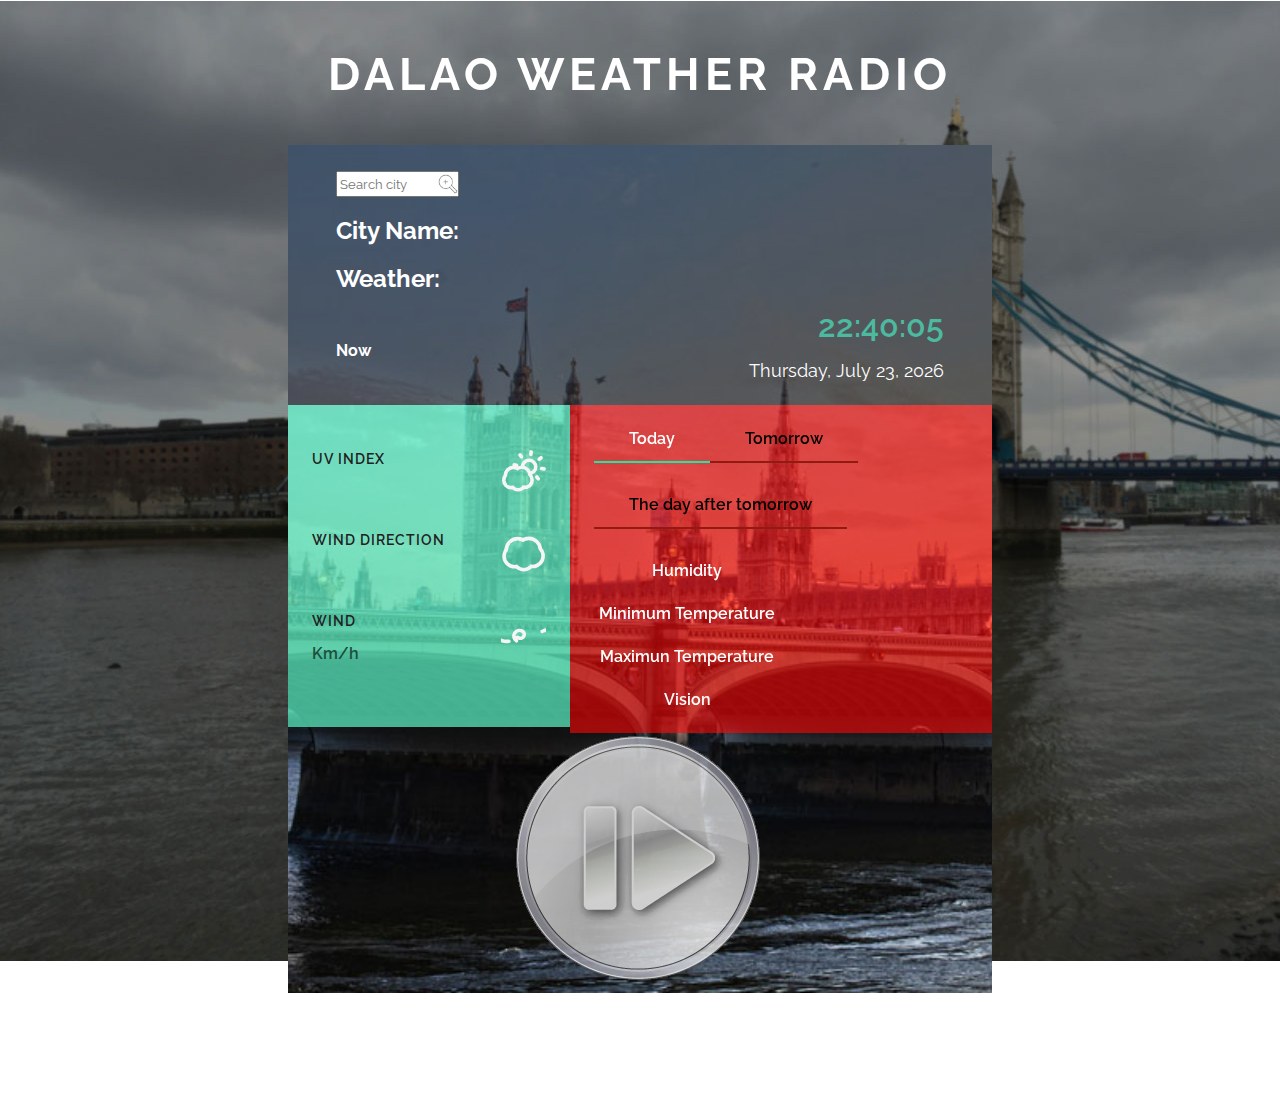
<file: 0606-Weather and Radio HTML5/index.html>
<!DOCTYPE html>
<html>
<head>
<title></title>
<!-- custom-theme -->
<meta name="viewport" content="width=device-width, initial-scale=1">
<meta http-equiv="Content-Type" content="text/html; charset=utf-8" />
<script type="application/x-javascript"> addEventListener("load", function() { setTimeout(hideURLbar, 0); }, false);
		function hideURLbar(){ window.scrollTo(0,1); } </script>
<!-- //custom-theme -->
<link href="css/style.css" rel="stylesheet" type="text/css" media="all" />
<!-- js -->
<script type="text/javascript" src="js/jquery.min.js"></script>
<script src="https://code.jquery.com/jquery-3.3.1.min.js"></script>
		<script src="js/Weather.js"></script>

<!-- //js --> 
<link rel="stylesheet" type="text/css" href="css/easy-responsive-tabs.css " />
<link href="//fonts.googleapis.com/css?family=Raleway:100,100i,200,200i,300,300i,400,400i,500,500i,600,600i,700,700i,800,800i,900,900i&amp;subset=latin-ext" rel="stylesheet">
</head>
<body onload="startTime()">
	<div class="main">	
		<h1>DALAO Weather Radio</h1>
		<div class="w3_agile_main_grids">
			<div class="w3layouts_main_grid">
				<div class="w3layouts_main_grid_left">
					<div style="text-align: left;">
						<input type="text"  id="input-city" placeholder="Search city" style="height: 20px; width: 115px;"/>
						<!--<button id="b01" type="button">Search</button>-->
						<img id="b01" src="images/fdj.png" style="height: 20px; width: 20px; opacity: 0.9; left: -25px; top: 5px; position: relative;"/>
					</div>
					<br />
					<h2>City Name:</h2><h2 id="p1"></h2>
					<br />
					<h2>Weather:</h2><h2 id="p3"></h2>
					<h3>Now</h3>
					<h4 id="s1"></h4>
				</div>
				<div class="w3layouts_main_grid_right">
					<canvas id="sleet1" width="70" height="70"> </canvas>
					<div id="w3time"></div>
					<div class="w3layouts_date_year">
						<!-- date -->
							<script type="text/javascript">
							   var mydate=new Date()
							   var year=mydate.getYear()
							   if(year<1000)
								 year+=1900
								 var day=mydate.getDay()
								 var month=mydate.getMonth()
								 var daym=mydate.getDate()
							   if(daym<10)
								 daym="0"+daym
								 var dayarray=new Array("Sunday","Monday","Tuesday","Wednesday","Thursday","Friday","Saturday")
								 var montharray=new Array("January","February","March","April","May","June","July","August","September","October","November","December")
								 document.write(""+dayarray[day]+", "+montharray[month]+" "+daym+", "+year+"")
							</script>
						<!-- //date -->
					</div>
				</div>
				<div class="clear"> </div>
			</div>
			
			<div class="agileits_w3layouts_main_grid">
				<div class="agile_main_grid_left">
					<div class="wthree_main_grid_left_grid">
						<div class="w3ls_main_grid_left_grid1">
							<div class="w3l_main_grid_left_grid1_left">
								<h3>UV Index</h3>
								<p id="p4"> </p>
							</div>
							<div class="w3l_main_grid_left_grid1_right">
								<canvas id="partly-cloudy-day" width="45" height="45"></canvas>
							</div>
							<div class="clear"> </div>
						</div>
						<div class="w3ls_main_grid_left_grid1">
							<div class="w3l_main_grid_left_grid1_left">
								<h3>Wind Direction</h3>
								<p id="p5"><span></span></p>
							</div>
							<div class="w3l_main_grid_left_grid1_right">
								<canvas id="cloudy" width="45" height="45"></canvas>
							</div>
							<div class="clear"> </div>
						</div>
						<div class="w3ls_main_grid_left_grid1">
							<div class="w3l_main_grid_left_grid1_left">
								<h3>Wind</h3>
								<p id="p6"> <span>Km/h</span></p>
							</div>
							<div class="w3l_main_grid_left_grid1_right">
								<canvas id="wind" width="45" height="45"></canvas>
							</div>
							<div class="clear"> </div>
						</div>
					</div>
				</div>
				<div class="w3_agileits_main_grid_right">
					<div class="agileinfo_main_grid_right_grid">
						<div id="parentHorizontalTab">
							<ul class="resp-tabs-list hor_1">
								<li>Today</li>
								<li>Tomorrow</li>
								<li>The day after tomorrow</li>
							</ul>
							<div class="resp-tabs-container hor_1">
								<div class="w3_agileits_tabs">
									<div class="w3_main_grid_right_grid1">
										<div class="w3_main_grid_right_grid1_left">
											<p>Humidity</p>
										</div>
										<div class="w3_main_grid_right_grid1_right">
											<p id="p7"></p>
										</div>
										<div class="clear"> </div>
									</div>
									<div class="w3_main_grid_right_grid1">
										<div class="w3_main_grid_right_grid1_left">
											<p>Minimum Temperature</p>
										</div>
										<div class="w3_main_grid_right_grid1_right">
											<p id="p8"></p>
										</div>
										<div class="clear"> </div>
									</div>
									<div class="w3_main_grid_right_grid1">
										<div class="w3_main_grid_right_grid1_left">
											<p>Maximun Temperature</p>
										</div>
										<div class="w3_main_grid_right_grid1_right">
											<p id="p9"></p>
										</div>
										<div class="clear"> </div>
									</div>
									<div class="w3_main_grid_right_grid1">
										<div class="w3_main_grid_right_grid1_left">
											<p>Vision</p>
										</div>
										<div class="w3_main_grid_right_grid1_right">
											<p id="p10"></p>
										</div>
										<div class="clear"> </div>
									</div>
								</div>
								<div class="w3_agileits_tabs">
									<div class="w3_main_grid_right_grid1">
										<div class="w3_main_grid_right_grid1_left">
											<p>Weather</p>
										</div>
										<div class="w3_main_grid_right_grid1_right">
											<p id="p11"></p>
										</div>
										<div class="clear"> </div>
									</div>
									<div class="w3_main_grid_right_grid1">
										<div class="w3_main_grid_right_grid1_left">
											<p>Maximun Temperature</p>
										</div>
										<div class="w3_main_grid_right_grid1_right">
											<p id="p12"></p>
										</div>
										<div class="clear"> </div>
									</div>
									<div class="w3_main_grid_right_grid1">
										<div class="w3_main_grid_right_grid1_left">
											<p>Minimum Temperature</p>
										</div>
										<div class="w3_main_grid_right_grid1_right">
											<p id="p13"></p>
										</div>
										<div class="clear"> </div>
									</div>
									<div class="w3_main_grid_right_grid1">
										<div class="w3_main_grid_right_grid1_left">
											<p>Vision</p>
										</div>
										<div class="w3_main_grid_right_grid1_right">
											<p id="p14"></p>
										</div>
										<div class="clear"> </div>
									</div>
								</div>
								<div class="w3_agileits_tabs">
									<div class="w3_main_grid_right_grid1">
										<div class="w3_main_grid_right_grid1_left">
											<p>Weather</p>
										</div>
										<div class="w3_main_grid_right_grid1_right">
											<p id="p15"></p>
										</div>
										<div class="clear"> </div>
									</div>
									<div class="w3_main_grid_right_grid1">
										<div class="w3_main_grid_right_grid1_left">
											<p>Maximun Temperature</p>
										</div>
										<div class="w3_main_grid_right_grid1_right">
											<p id="p16"></p>
										</div>
										<div class="clear"> </div>
									</div>
									<div class="w3_main_grid_right_grid1">
										<div class="w3_main_grid_right_grid1_left">
											<p>Minimum Temperature</p>
										</div>
										<div class="w3_main_grid_right_grid1_right">
											<p id="p17"></p>
										</div>
										<div class="clear"> </div>
									</div>
									<div class="w3_main_grid_right_grid1">
										<div class="w3_main_grid_right_grid1_left">
											<p>Vision</p>
										</div>
										<div class="w3_main_grid_right_grid1_right">
											<p id="p18"></p>
										</div>
										<div class="clear"> </div>
									</div>
								</div>
							</div>
						</div>
					</div>
				</div>
				<div class="clear"> </div>
			</div>
		<!--<button id="radio" type="button">Play Radio</button>-->
		
		<div style="text-align: center;">
			<img id="radio" src="images/step.gif" style="opacity: 0.8; margin: 0 auto;"/>
		</div>
		</div>
		
		<div class="agileits_copyright">
			<p>© NIIT Project</p>
		</div>
	</div>
	<!-- sky-icons -->
		<script src="js/skycons.js"></script>
		<script>
		 var icons = new Skycons({"color": "#999999"}),
			  list  = [
				"sleet"
			  ],
			  i;

		  for(i = list.length; i--; )
			icons.set(list[i], list[i]);

		  icons.play();
		</script>
		<script>
			 var icons = new Skycons({"color": "#f5f5f5"}),
				  list  = [
					"clear-night", "partly-cloudy-day",
					"partly-cloudy-night", "cloudy", "rain", "clear-day", "snow", "wind",
					"fog"
				  ],
				  i;

			  for(i = list.length; i--; )
				icons.set(list[i], list[i]);

			  icons.play();
		</script>
	<!-- //sky-icons -->
	<!-- tabs -->
		<script src="js/easyResponsiveTabs.js"></script>
		<script type="text/javascript">
			$(document).ready(function() {
				//Horizontal Tab
				$('#parentHorizontalTab').easyResponsiveTabs({
					type: 'default', //Types: default, vertical, accordion
					width: 'auto', //auto or any width like 600px
					fit: true, // 100% fit in a container
					tabidentify: 'hor_1', // The tab groups identifier
					activate: function(event) { // Callback function if tab is switched
						var $tab = $(this);
						var $info = $('#nested-tabInfo');
						var $name = $('span', $info);
						$name.text($tab.text());
						$info.show();
					}
				});
			});
		</script>
	<!-- //tabs -->
	<!-- time -->
		<script>
			function startTime() {
				var today = new Date();
				var h = today.getHours();
				var m = today.getMinutes();
				var s = today.getSeconds();
				m = checkTime(m);
				s = checkTime(s);
				document.getElementById('w3time').innerHTML =
				h + ":" + m + ":" + s;
				var t = setTimeout(startTime, 500);
			}
			function checkTime(i) {
				if (i < 10) {i = "0" + i};  // add zero in front of numbers < 10
				return i;
			}
		</script>
	<!-- //time -->
</body>
</html>
</file>
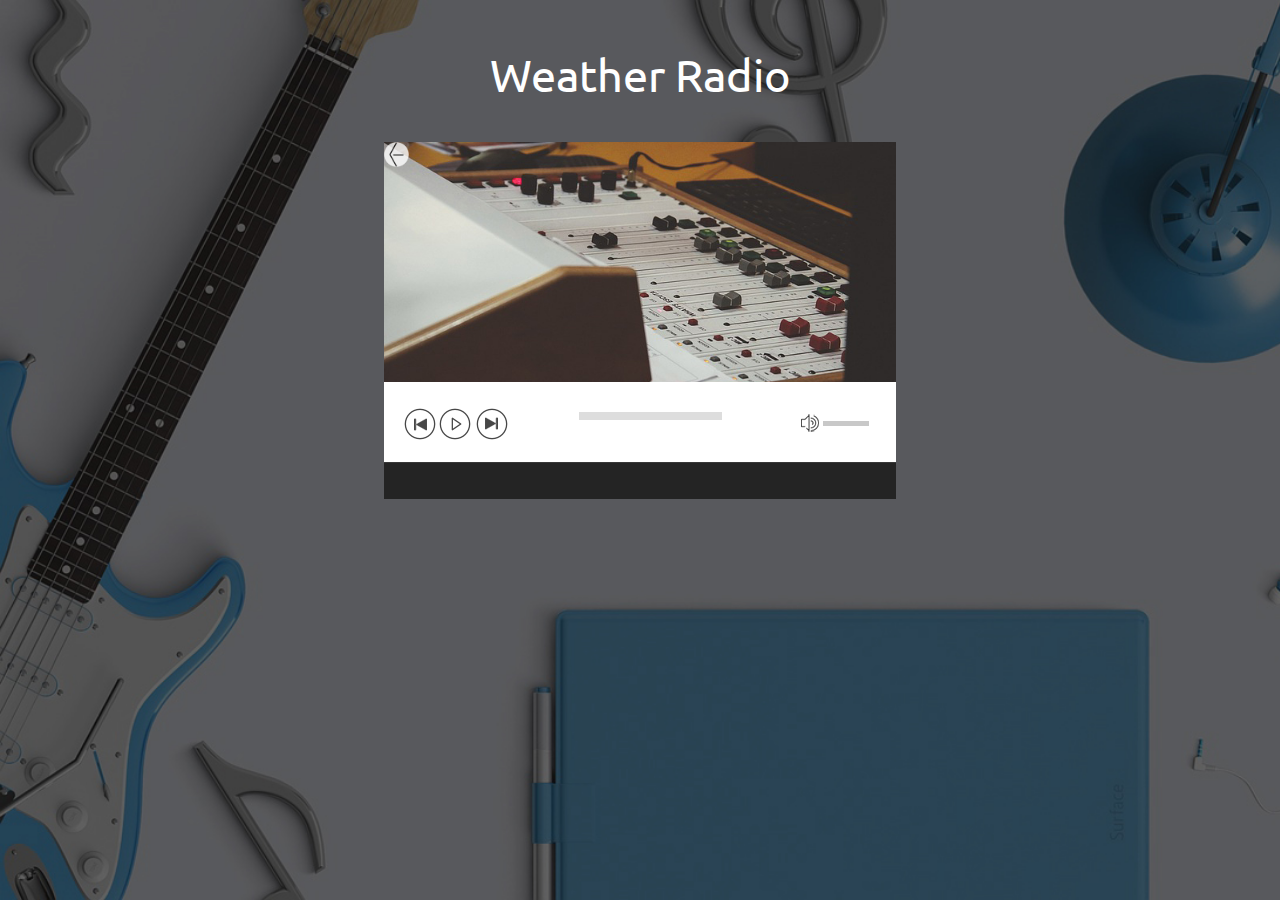
<file: 0606-Weather and Radio HTML5/radio.html>
<!DOCTYPE html>
<html>
<head>
<title>Custom Audio Player Widget Responsive Website Template | Home :: w3layouts</title>
<!-- for-mobile-apps -->
<meta name="viewport" content="width=device-width, initial-scale=1">
<meta http-equiv="Content-Type" content="text/html; charset=utf-8" />
<meta name="keywords" content="Custom Audio Player Widget Responsive web template, Bootstrap Web Templates, Flat Web Templates, Android Compatible web template, 
Smartphone Compatible web template, free webdesigns for Nokia, Samsung, LG, SonyEricsson, Motorola web design" />
<script type="application/x-javascript"> addEventListener("load", function() { setTimeout(hideURLbar, 0); }, false);
		function hideURLbar(){ window.scrollTo(0,1); } </script>
<!-- //for-mobile-apps -->
<link href="css/style_radio.css" rel="stylesheet" type="text/css" media="all" />
<!-- js -->
<script src="js/jquery-1.11.1.min.js"></script>
<!-- //js -->
<link href="//fonts.googleapis.com/css?family=Ubuntu" rel="stylesheet">
<script type="text/javascript">
//<![CDATA[
$(document).ready(function(){
    var weather;
    function getQueryStr(){   
        var url = location.href;  
        var tmp1 = url.split("?")[1];  
        var tmp2 = tmp1.split("&")[0];  
        var tmp3 = tmp2.split("=")[1];  
        var parm = tmp3;
        return parm;
    } 
    weather = getQueryStr();

	
	switch(weather)
	{
		case "Cloudy":
			new jPlayerPlaylist({
			jPlayer: "#jquery_jplayer_2",
			cssSelectorAncestor: "#jp_container_2"
			}, [
			{
				title:"Dreamtale",
				mp3:"./audio/CloudMusic/云/Dreamtale - Intro： The Dawn.mp3"
			},
			{
				title:"Joel Adams",
				mp3:"./audio/CloudMusic/云/Joel Adams - Please Don't Go.mp3"
			},
			{
				title:"MANYO",
				mp3:"./audio/CloudMusic/云/MANYO - 殻ノ少女.mp3"
			},
			{
				title:"SIGMA,Paloma Faith",
				mp3:"./audio/CloudMusic/云/SIGMA,Paloma Faith - Changing [Goldsmyth Edition].mp3"
			},
			{
				title:"Yiruma",
				mp3:"./audio/CloudMusic/云/Yiruma - River Flows in You.mp3"
			},
			], {
				swfPath: "../../dist/jplayer",
				supplied: "oga, mp3",
				wmode: "window",
				useStateClassSkin: true,
				autoBlur: false,
				smoothPlayBar: true,
				keyEnabled: true
			});
		break;
		case "Sunny/Clear":
			new jPlayerPlaylist({
			jPlayer: "#jquery_jplayer_2",
			cssSelectorAncestor: "#jp_container_2"
			}, [
			{
				title:"DJ Snake",
				mp3:"./audio/CloudMusic/晴/DJ Snake,Justin Bieber - Let Me Love You.mp3"
			},
			{
				title:"Lindequist",
				mp3:"./audio/CloudMusic/晴/Lindequist,Exlau - Phrases.mp3"
			},
			{
				title:"TheFatRat",
				mp3:"./audio/CloudMusic/晴/TheFatRat - Unity.mp3"
			},
			{
				title:"Vicetone",
				mp3:"./audio/CloudMusic/晴/Vicetone,Cozi Zuehlsdorff - Nevada.mp3"
			},
			{
				title:"極楽浄土",
				mp3:"./audio/CloudMusic/晴/極楽浄土.mp3"
			},
			], {
				swfPath: "../../dist/jplayer",
				supplied: "oga, mp3",
				wmode: "window",
				useStateClassSkin: true,
				autoBlur: false,
				smoothPlayBar: true,
				keyEnabled: true
			});
		break;
		case "shower rain":
			new jPlayerPlaylist({
			jPlayer: "#jquery_jplayer_2",
			cssSelectorAncestor: "#jp_container_2"
			}, [
			{
				title:"Alan Walker",
				mp3:"./audio/CloudMusic/小雨/Alan Walker - Fade.mp3"
			},
			{
				title:"Janji",
				mp3:"./audio/CloudMusic/小雨/Janji - Shadows.mp3"
			},
			{
				title:"Xeuphoria",
				mp3:"./audio/CloudMusic/小雨/Xeuphoria - Blue.mp3"
			},
			{
				title:"まらしぃ - 緑眠のジェラシー",
				mp3:"./audio/CloudMusic/小雨/まらしぃ - 緑眠のジェラシー.mp3"
			},
			{
				title:"Lemon",
				mp3:"./audio/CloudMusic/小雨/米津玄師 - Lemon.mp3"
			},
			], {
				swfPath: "../../dist/jplayer",
				supplied: "oga, mp3",
				wmode: "window",
				useStateClassSkin: true,
				autoBlur: false,
				smoothPlayBar: true,
				keyEnabled: true
			});
		break;
		case "Foggy":
			new jPlayerPlaylist({
			jPlayer: "#jquery_jplayer_2",
			cssSelectorAncestor: "#jp_container_2"
			}, [
			{
				title:"DJ Vital Force",
				mp3:"./audio/CloudMusic/雾/DJ Vital Force - I miss you.mp3"
			},
			{
				title:"JIDA,Rachel Lim",
				mp3:"./audio/CloudMusic/雾/JIDA,Rachel Lim - Autumn Breeze (Feat. Rachel Lim).mp3"
			},
			{
				title:"Tobu,Itro",
				mp3:"./audio/CloudMusic/雾/Tobu,Itro - Sunburst.mp3"
			},
			{
				title:"Various Artists",
				mp3:"./audio/CloudMusic/雾/Various Artists - Playerunknowns Battlegrounds Main Menu Theme.mp3"
			},
			{
				title:"接个吻，开一枪",
				mp3:"./audio/CloudMusic/雾/接个吻，开一枪 - YOUTH(Kissgun Remix).mp3"
			},
			], {
				swfPath: "../../dist/jplayer",
				supplied: "oga, mp3",
				wmode: "window",
				useStateClassSkin: true,
				autoBlur: false,
				smoothPlayBar: true,
				keyEnabled: true
			});
		break;
		case "Overcast":
			new jPlayerPlaylist({
			jPlayer: "#jquery_jplayer_2",
			cssSelectorAncestor: "#jp_container_2"
			}, [
			{
				title:"Gregg Lehrman",
				mp3:"./audio/CloudMusic/阴/Gregg Lehrman - The Throw Down.mp3"
			},
			{
				title:"HARDCORE TANO＊C",
				mp3:"./audio/CloudMusic/阴/HARDCORE TANO＊C - All Is Fair In Law.mp3"
			},
			{
				title:"Icon For Hire",
				mp3:"./audio/CloudMusic/阴/Icon For Hire - Hope of Morning.mp3"
			},
			{
				title:"Two Steps From Hell",
				mp3:"./audio/CloudMusic/阴/Two Steps From Hell - Star Sky.mp3"
			},
			{
				title:"Two Steps From Hell - Strength of a Thousand Men",
				mp3:"./audio/CloudMusic/阴/Two Steps From Hell - Strength of a Thousand Men - Original.mp3"
			},
			], {
				swfPath: "../../dist/jplayer",
				supplied: "oga, mp3",
				wmode: "window",
				useStateClassSkin: true,
				autoBlur: false,
				smoothPlayBar: true,
				keyEnabled: true
			});
		break;
		default:
			new jPlayerPlaylist({
			jPlayer: "#jquery_jplayer_2",
			cssSelectorAncestor: "#jp_container_2"
			}, [
			{
				title:"Gregg Lehrman",
				mp3:"./audio/CloudMusic/阴/Gregg Lehrman - The Throw Down.mp3"
			},
			{
				title:"HARDCORE TANO＊C",
				mp3:"./audio/CloudMusic/阴/HARDCORE TANO＊C - All Is Fair In Law.mp3"
			},
			{
				title:"Icon For Hire",
				mp3:"./audio/CloudMusic/阴/Icon For Hire - Hope of Morning.mp3"
			},
			{
				title:"Two Steps From Hell",
				mp3:"./audio/CloudMusic/阴/Two Steps From Hell - Star Sky.mp3"
			},
			{
				title:"Two Steps From Hell - Strength of a Thousand Men",
				mp3:"./audio/CloudMusic/阴/Two Steps From Hell - Strength of a Thousand Men - Original.mp3"
			},
			], {
				swfPath: "../../dist/jplayer",
				supplied: "oga, mp3",
				wmode: "window",
				useStateClassSkin: true,
				autoBlur: false,
				smoothPlayBar: true,
				keyEnabled: true
			});
		break;
	}
});
//]]>
</script>
</head>
<body>
<!-- main -->
<div class="audio-main">
	<h1>Weather Radio</h1>
	<div class="audio-record-list w3layouts_audio">
		<div class="w3_figure w3ls_fig">
			<!--<button >Back</button>-->
			<img src="images/back.gif" onclick="window.history.go(-1)" style="position: absolute; z-index: 99; opacity: 0.8; height: 25px; width: 25px;"/>
			<img src="images/radio1.jpg" alt=" " class="img-responsive" />
		</div>
		<div id="jquery_jplayer_2" class="jp-jplayer w3l_play"></div>
		<div id="jp_container_2" class="jp-audio agileits_audio" role="application" aria-label="media player">
			<div class="jp-type-playlist agileinfo_playlist">
				<div class="jp-gui jp-interface wthree_jp">
					<div class="jp-controls w3_agileits_controls">
						<button class="jp-previous" role="button" tabindex="0">previous</button>
						<button class="jp-play" role="button" tabindex="0">play</button>
						<button class="jp-next" role="button" tabindex="0">next</button>
						<button class="jp-stop" role="button" tabindex="0">stop</button>
					</div>
					<div class="jp-progress agileits_w3layouts_progress">
						<div class="jp-seek-bar">
							<div class="jp-play-bar"></div>
						</div>
					</div>
					<div class="jp-volume-controls agile_volume">
						<button class="jp-mute" role="button" tabindex="0">mute</button>
						<button class="jp-volume-max" role="button" tabindex="0">max volume</button>
						<div class="jp-volume-bar">
							<div class="jp-volume-bar-value"></div>
						</div>
					</div>
					<div class="jp-time-holder w3_agile_holder">
						<div class="jp-current-time" role="timer" aria-label="time">&nbsp;</div>
						<div class="jp-duration" role="timer" aria-label="duration">&nbsp;</div>
					</div>
				</div>
				<div class="jp-playlist w3layouts_either">
					<ul>
						<li>&nbsp;</li>
					</ul>
				</div>
				<div class="jp-no-solution w3_no">
					<span>Update Required</span>
					To play the media you will need to either update your browser to a recent version or update your <a href="http://get.adobe.com/flashplayer/" target="_blank">Flash plugin</a>.
				</div>
			</div>
		</div>			
	</div>
	<div class="footer">
	</div>
</div>


<!-- //main -->
<!-- script for play-list -->
<link href="css/jplayer.blue.monday.min.css" rel="stylesheet" type="text/css" />
<script type="text/javascript" src="js/jquery.jplayer.min.js"></script>
<script type="text/javascript" src="js/jplayer.playlist.min.js"></script>
<!-- //script for play-list -->
</body>
</html>
</file>
<file: 0606-Weather and Radio HTML5/css/easy-responsive-tabs.css>
ul.resp-tabs-list, p {
    margin: 0px;
    padding: 0px;
}

.resp-tabs-list li {
	color:#000000;
    font-size: 1em;
    display: inline-block;
    padding: 0 35px 13px;
    margin: 0 0 2em;
    list-style: none;
    cursor: pointer;
    float: left;
    border-bottom: 2px solid;
    border-color: #911b11;
    background: none !important;
    font-weight: 600;
}

.resp-tabs-container {
    padding: 0px;
    background-color:transparent;
    clear: left;
}

h2.resp-accordion {
    cursor: pointer;
    padding: 5px;
    display: none;
}

.resp-tab-content {
    display: none;
    padding: 0;
}

.resp-tab-active {
    color:#fff !important;
	border-color: #18e9a7 !important;
	border:none;
}

.resp-content-active, .resp-accordion-active {
    display: block;
}

.resp-tab-content {
    border:none;
}

h2.resp-accordion {
    font-size: 1em;
    font-weight: 600;
    color: #212121;
    border: 1px solid #c1c1c1;
    margin: 1em 0 0;
    padding: 10px 15px;
}

h2.resp-tab-active {
    margin-bottom: 1em !important;
}

h2.resp-tab-title:last-child {
    border-bottom: 12px solid #c1c1c1 !important;
    background: blue;
}

/*-----------Vertical tabs-----------*/
.resp-vtabs ul.resp-tabs-list {
    float: left;
    width: 30%;
}

.resp-vtabs .resp-tabs-list li {
    display: block;
    padding: 15px 15px !important;
    margin: 0 0 4px;
    cursor: pointer;
    float: none;
}

.resp-vtabs .resp-tabs-container {
    padding: 0px;
    background-color: #fff;
    border: 1px solid #c1c1c1;
    float: left;
    width: 68%;
    min-height: 250px;
    border-radius: 4px;
    clear: none;
}

.resp-vtabs .resp-tab-content {
    border: none;
    word-wrap: break-word;
}

.resp-vtabs li.resp-tab-active { 
position: relative;
z-index: 1;
margin-right: -1px !important;
padding: 14px 15px 15px 14px !important;
border-top: 1px solid;
border: 1px solid #5AB1D0 !important;
border-left: 4px solid #5AB1D0 !important;
margin-bottom: 4px !important;
border-right: 1px #FFF solid !important;
}

.resp-arrow {
    width: 0;
    height: 0;
    float: right;
    margin-top: 3px;
    border-left: 6px solid transparent;
    border-right: 6px solid transparent;
    border-top: 12px solid #c1c1c1;
}

h2.resp-tab-active span.resp-arrow {
    border: none;
    border-left: 6px solid transparent;
    border-right: 6px solid transparent;
    border-bottom:12px solid #ffffff;
}

/*-----------Accordion styles-----------*/
h2.resp-tab-active {
    background:none !important;
}

.resp-easy-accordion h2.resp-accordion {
    display: block;
}

.resp-easy-accordion .resp-tab-content {
    border: 1px solid #c1c1c1;
}

.resp-easy-accordion .resp-tab-content:last-child {
    border-bottom: 1px solid #c1c1c1;/* !important;*/
}

.resp-jfit {
    width: 100%;
    margin: 0px;
}

.resp-tab-content-active {
    display: block;
}

h2.resp-accordion:first-child {
    border-top: 1px solid #c1c1c1;/* !important;*/
	margin-top: 0 !important;
}

/*Here your can change the breakpoint to set the accordion, when screen resolution changed*/
@media only screen and (max-width: 900px) {
	.resp-tabs-list li {
		padding: 0 30px 13px;
	}
}
@media only screen and (max-width: 768px) {
    ul.resp-tabs-list {
        display: none;
    }

    h2.resp-accordion {
        display: block;
    }

    .resp-vtabs .resp-tab-content {
        border: 1px solid #C1C1C1;
    }

    .resp-vtabs .resp-tabs-container {
        border: none;
        float: none;
        width: 100%;
        min-height: 100px;
        clear: none;
    }

    .resp-accordion-closed {
        display: none !important;
    }

    .resp-vtabs .resp-tab-content:last-child {
        border-bottom: 1px solid #c1c1c1 !important;
    }
}
@media only screen and (max-width: 320px) {
	h2.resp-accordion {
		font-size: .9em;
	}
}
</file>
<file: 0606-Weather and Radio HTML5/css/style.css>
/*--
Author: W3layouts
Author URL: http://w3layouts.com
License: Creative Commons Attribution 3.0 Unported
License URL: http://creativecommons.org/licenses/by/3.0/
--*/
/* reset */
html,body,div,span,applet,object,iframe,h1,h2,h3,h4,h5,h6,p,blockquote,pre,a,abbr,acronym,address,big,cite,code,del,dfn,em,img,ins,kbd,q,s,samp,small,strike,strong,sub,sup,tt,var,b,u,i,dl,dt,dd,ol,nav ul,nav li,fieldset,form,label,legend,table,caption,tbody,tfoot,thead,tr,th,td,article,aside,canvas,details,embed,figure,figcaption,footer,header,hgroup,menu,nav,output,ruby,section,summary,time,mark,audio,video{margin:0;padding:0;border:0;font-size:100%;font:inherit;vertical-align:baseline;}
article, aside, details, figcaption, figure,footer, header, hgroup, menu, nav, section {display: block;}
ol,ul{list-style:none;margin:0px;padding:0px;}
blockquote,q{quotes:none;}
blockquote:before,blockquote:after,q:before,q:after{content:'';content:none;}
table{border-collapse:collapse;border-spacing:0;}
/* start editing from here */
a{text-decoration:none;}
.txt-rt{text-align:right;}/* text align right */
.txt-lt{text-align:left;}/* text align left */
.txt-center{text-align:center;}/* text align center */
.float-rt{float:right;}/* float right */
.float-lt{float:left;}/* float left */
.clear{clear:both;}/* clear float */
.pos-relative{position:relative;}/* Position Relative */
.pos-absolute{position:absolute;}/* Position Absolute */
.vertical-base{	vertical-align:baseline;}/* vertical align baseline */
.vertical-top{	vertical-align:top;}/* vertical align top */
nav.vertical ul li{	display:block;}/* vertical menu */
nav.horizontal ul li{	display: inline-block;}/* horizontal menu */
img{max-width:100%;}
/*end reset*/
html, body{
	font-size: 100%;
    font-family: 'Raleway', sans-serif;
    background: url(../images/banner.jpg) no-repeat 0px 0px;
    background-size: cover;
    -webkit-background-size: cover;
    -moz-background-size: cover;
    -o-background-size: cover;
    -ms-background-size: cover;
    background-attachment: fixed;
}
h1,h2,h3,h4,h5,h6,input,p,a,select{
	font-family: 'Raleway', sans-serif;
	margin:0;
}
ul,label{
	margin:0;
	padding:0;
}
body a:hover,body a{
	text-decoration:none;
}
/*-- main --*/
.agileits_copyright{
	text-align: center;
}
.agileits_copyright p{
	font-size: 1em;
    color:#fff;
    line-height: 1.8em;
    padding: 0 1em;
    text-transform: capitalize;
	margin-top: 2em;
}
.agileits_copyright p a {
    color:#4bba9f;
    text-decoration: underline;
}
.agileits_copyright p a:hover{
	color:#fff;
}
input[type="submit"],a{
	transition:.5s ease-in;
	-webkit-transition:.5s ease-in;
	-moz-transition:.5s ease-in;
	-o-transition:.5s ease-in;
	-ms-transition:.5s ease-in;
}
.main{
	padding:3em 0;
}
.main h1{
	text-align: center;
    color: #fff;
    font-size: 2.8em;
    margin: 0em 0 1em;
    text-transform: uppercase;
    letter-spacing: 5px;
    font-weight: 700;
}
/*-- //main --*/
.w3_agile_main_grids{
	width: 50%;
    margin: 0 auto;
    background: url(../images/1.jpg) no-repeat 0px 0px;
    background-size: cover;
    -webkit-background-size: cover;
    -moz-background-size: cover;
    -o-background-size: cover;
    -ms-background-size: cover;
}
.w3layouts_main_grid{
	padding:1.5em 3em;
	background:rgba(0, 0, 0, 0.46);
}
.w3layouts_main_grid_left{
	float:left;
	width:50%;
}
.w3layouts_main_grid_left h2{
	font-size: 1.5em;
    color: #fff;
    font-weight: 700;
}
.w3layouts_main_grid_left p{
	font-size:14px;
	color:#999;
	margin:.5em 0 0;
}
.w3layouts_main_grid_left h3{
	font-size: 1em;
    color: #fff;
    font-weight: bold;
    margin:3em 0 .5em;
}
.w3layouts_main_grid_left h4{
	font-size:3.5em;
	color:#fff;
	font-weight:bold;
}
.w3layouts_main_grid_left h4 span{
	font-size: .5em;
    vertical-align: top;
}
.w3layouts_main_grid_right{
	float: right;
    width: 50%;
    text-align: center;
    margin-top: 2em;
}
.agile_main_grid_left{
	float: left;
    width: 40%;
    background: rgba(95, 252, 204, 0.69);
    min-height: 322px;
}
.wthree_main_grid_left_grid{
	padding:2.8em 1.5em;
}
.agileinfo_main_grid_right_grid{
	padding:1.5em;
}
.w3_agileits_main_grid_right{
	float:right;
	width:60%;
	background:rgba(255, 8, 8, 0.6);
}
.w3l_main_grid_left_grid1_left{
	float:left;
	width:50%;
}
.w3l_main_grid_left_grid1_left h3{
	text-transform: uppercase;
    font-size: .9em;
    font-weight: 600;
    color: #212121;
    letter-spacing: 1px;
}
.w3l_main_grid_left_grid1_left p{
	font-size: 2em;
    color: #1b4e3f;
    font-weight: 600;
}
.w3l_main_grid_left_grid1_left p span{
	font-size: .5em;
}
.w3l_main_grid_left_grid1_right{
	float:right;
	width:50%;
	text-align:right;
}
.w3ls_main_grid_left_grid1:nth-child(2){
	margin:2em 0;
}
.w3_main_grid_right_grid1_left{
	float:left;
	width:50%;
	text-align: center;
}
.w3_main_grid_right_grid1_left p,.w3_main_grid_right_grid1_right p{
	font-size:1em;
	color:#fff;
	font-weight:600;
}
.w3_main_grid_right_grid1_right{
	float:right;
	width:30%;
}
.w3_main_grid_right_grid1_right p i{
	font-style:normal;
}
.w3_main_grid_right_grid1_right p span{
	display:block;
	font-size:.8em;
}
.w3_main_grid_right_grid1{
	margin-bottom:1.5em;
}
.w3_main_grid_right_grid1:last-child{
	margin:0;
}
#w3time {
    font-size: 2em;
    margin: 1em 0 .5em;
    color: #4bba9f;
    font-weight: 600;
	text-align:right;
}
.w3layouts_date_year {
    font-size: 1.1em;
	color:#fff;
	text-align:right;
}
/*-- start-responsive-design --*/
@media (max-width:1366px){
	.w3_agile_main_grids {
		width: 55%;
	}
}
@media (max-width:1280px){
	.w3l_main_grid_left_grid1_right {
		width: 22%;
	}
	.w3l_main_grid_left_grid1_left {
		width: 78%;
	}
}
@media (max-width: 1080px){
	.w3_agile_main_grids {
		width: 70%;
	}
}
@media (max-width: 900px){
	.main h1 {
		font-size: 2.5em;
		letter-spacing: 3px;
	}
	.w3layouts_main_grid_left h2 {
		font-size: 1.3em;
	}
}
@media (max-width: 800px){
	.w3_agile_main_grids {
		width: 80%;
	}
}
@media (max-width: 768px){
	.w3_main_grid_right_grid1_left p, .w3_main_grid_right_grid1_right p {
		font-size: .9em;
	}
	.w3_main_grid_right_grid1_left {
		text-align: left;
	}
	#w3time {
		margin: .5em 0;
	}
	.w3ls_main_grid_left_grid1:nth-child(2) {
		margin: 3em 0;
	}
	.wthree_main_grid_left_grid {
		padding: 4em 1.5em 0;
	}
	.agile_main_grid_left {
		min-height: 415px;
	}
}
@media (max-width: 736px){
	.w3_agile_main_grids {
		width: 85%;
	}
}
@media (max-width: 667px){
	.w3layouts_main_grid {
		padding: 1.5em 2em;
	}
	.w3layouts_main_grid_left h2 {
		font-size: 1em;
	}
	.w3layouts_main_grid_left h3 {
		margin: 2em 0 .5em;
	}
	.w3layouts_main_grid_left h4 {
		font-size: 3em;
	}
	.main h1 {
		font-size: 2.3em;
	}
}
@media (max-width: 640px){
	.w3layouts_date_year {
		font-size: 1em;
	}
	.w3layouts_main_grid_left h2 {
		font-size: 1.1em;
	}
}
@media (max-width: 600px){
	.w3l_main_grid_left_grid1_left h3 {
		letter-spacing: 0px;
	}
	.main h1 {
		font-size: 2.1em;
	}
}
@media (max-width: 568px){
	canvas#sleet {
		width: 50px;
		height: 50px;
	}
	.w3layouts_main_grid_left h2 {
		font-size: 1em;
	}
	.w3layouts_date_year {
		font-size: .9em;
	}
	.agile_main_grid_left {
		min-height: auto;
		float: none;
		width: 100%;
	}
	.wthree_main_grid_left_grid {
		padding: 3em;
	}
	.w3ls_main_grid_left_grid1:nth-child(2) {
		margin: 2em 0;
	}
	.w3_agileits_main_grid_right {
		float: none;
		width: 100%;
	}
	.agileits_copyright p {
		font-size: 14px;
	}
}
@media (max-width: 480px){
	.main h1 {
		font-size: 1.8em;
		letter-spacing: 2px;
	}
	.main {
		padding: 2em 0;
	}
	.w3layouts_main_grid {
		padding: 1.5em;
	}
	.w3layouts_main_grid_left h2 {
		font-size: .85em;
	}
	#w3time {
		font-size: 1.8em;
	}
	.w3layouts_date_year {
		font-size: .8em;
	}
	.w3layouts_main_grid_right {
		margin-top: 1em;
	}
	.w3l_main_grid_left_grid1_right canvas{
		width:30px;
		height:30px;
	}
	.w3l_main_grid_left_grid1_left p {
		font-size: 1.7em;
	}
	.w3l_main_grid_left_grid1_left h3 {
		font-size: .8em;
	}
	.w3ls_main_grid_left_grid1:nth-child(2) {
		margin: 1.5em 0;
	}
	.wthree_main_grid_left_grid {
		padding: 2em;
	}
}
@media (max-width: 414px){
	.main h1 {
		font-size: 1.6em;
	}
	.w3_agile_main_grids {
		width: 95%;
	}
}
@media (max-width: 384px){
	.main h1 {
		letter-spacing: 1px;
	}
}
@media (max-width: 375px){
	.main h1 {
		font-size: 1.5em;
	}
	#w3time {
		font-size: 1.6em;
		margin: 0 0 .3em;
	}
}
@media (max-width: 320px){
	.main h1 {
		font-size: 1.3em;
	}
	.w3layouts_main_grid_left h4 {
		font-size: 2.5em;
	}
	.w3layouts_main_grid_left h3,.w3layouts_main_grid_left h2 {
		font-size: .8em;
	}
	.w3layouts_main_grid_left p,.w3_main_grid_right_grid1_left p, .w3_main_grid_right_grid1_right p,.agileits_copyright p {
		font-size: 13px;
	}
	.w3_main_grid_right_grid1 {
		margin-bottom: 1em;
	}
	canvas#sleet {
		width: 40px;
		height: 40px;
	}
	#w3time {
		font-size: 1.5em;
	}
	.w3layouts_main_grid {
		padding: 1.5em 1.5em 1em;
	}
	.wthree_main_grid_left_grid {
		padding: 1.5em;
	}
}
</file>
<file: 0606-Weather and Radio HTML5/css/style_radio.css>
/*--
Author: W3layouts
Author URL: http://w3layouts.com
License: Creative Commons Attribution 3.0 Unported
License URL: http://creativecommons.org/licenses/by/3.0/
--*/
/* reset */
html,body,div,span,applet,object,iframe,h1,h2,h3,h4,h5,h6,p,blockquote,pre,a,abbr,acronym,address,big,cite,code,del,dfn,em,img,ins,kbd,q,s,samp,small,strike,strong,sub,sup,tt,var,b,u,i,dl,dt,dd,ol,nav ul,nav li,fieldset,form,label,legend,table,caption,tbody,tfoot,thead,tr,th,td,article,aside,canvas,details,embed,figure,figcaption,footer,header,hgroup,menu,nav,output,ruby,section,summary,time,mark,audio,video{margin:0;padding:0;border:0;font-size:100%;font:inherit;vertical-align:baseline;}
article, aside, details, figcaption, figure,footer, header, hgroup, menu, nav, section {display: block;}
ol,ul{list-style:none;margin:0px;padding:0px;}
blockquote,q{quotes:none;}
blockquote:before,blockquote:after,q:before,q:after{content:'';content:none;}
table{border-collapse:collapse;border-spacing:0;}
/* start editing from here */
a{text-decoration:none;}
.txt-rt{text-align:right;}/* text align right */
.txt-lt{text-align:left;}/* text align left */
.txt-center{text-align:center;}/* text align center */
.float-rt{float:right;}/* float right */
.float-lt{float:left;}/* float left */
.clear{clear:both;}/* clear float */
.pos-relative{position:relative;}/* Position Relative */
.pos-absolute{position:absolute;}/* Position Absolute */
.vertical-base{	vertical-align:baseline;}/* vertical align baseline */
.vertical-top{	vertical-align:top;}/* vertical align top */
nav.vertical ul li{	display:block;}/* vertical menu */
nav.horizontal ul li{	display: inline-block;}/* horizontal menu */
img{max-width:100%;}
/*end reset*/
html, body{
	margin:0;
	font-size: 100%;
	font-family: 'Ubuntu', sans-serif;
	background: url(../images/radio_banner.jpg) no-repeat 0px 0px;
    background-size: cover;
    -webkit-background-size: cover;
    -moz-background-size: cover;
    -o-background-size: cover;
    -ms-background-size: cover;
    background-attachment: fixed;
}
body a {
	text-decoration:none;
	transition:0.5s all;
	-webkit-transition:0.5s all;
	-moz-transition:0.5s all;
	-o-transition:0.5s all;
	-ms-transition:0.5s all;
}
a:hover{
 text-decoration:none;
}


h1,h2,h3,h4,h5,h6{
	margin:0;	
}	
p{
	margin:0;
}
/*-- main --*/
.audio-record-list {
	margin:0 auto;
	width: 34%;
}
.audio-main {
	padding:3em 0;
}
.audio-main h1{
	text-align: center;
	font-size: 45px;
	color: #fff;
	margin-bottom:40px;
}
.audio-main p{
	margin-top:2em;
	line-height:1.8em;
	color: #fff;
	font-size: 14px;
	padding: 0 1em;
	text-align: center;
}

.audio-main p a{
	color:#fff;
	text-decoration:none;
	text-decoration:underline;
}
/*-- agileits --*/
.audio-main p a:hover{
	color:#fff;
	text-decoration:none;
}
.w3_figure img{
	display:block;
}
/*-- //main --*/
/*-- responsive media queries --*/
@media (max-width: 1920px){

}
@media (max-width: 1680px){



}
@media (max-width: 1600px){

}
@media (max-width: 1440px){



}
@media (max-width: 1366px){

}
@media (max-width: 1280px){
.audio-record-list {
    width: 40%;
}

}
@media (max-width: 1200px){

}
@media (max-width: 1080px){
	.audio-main h1, .audio-main h3 {
		font-size: 44px;
	}
}
/*-- agileits --*/
@media (max-width: 1050px){


}
@media (max-width: 1024px){
	.audio-main {
		padding: 3.5em 0 3.5em 0;
	}
.audio-record-list {
    width: 44%;
}
}
@media (max-width: 991px){

}
@media (max-width: 900px){
.audio-main h1, .audio-main h3 {
    font-size: 40px;
}
.audio-record-list {
    width: 60%;
}
}
@media (max-width: 800px){

}
@media (max-width: 768px){

}
@media (max-width: 736px){

}
@media (max-width: 667px){
	.audio-record-list {
		width: 67%;
	}
}
@media (max-width: 640px){
	.audio-main h1{
		font-size: 38px;
	}
	.audio-record-list {
		width: 66%;
	}
}
@media (max-width: 600px){
	.audio-record-list {
		width: 64%;
	}
	.audio-main h1{
		font-size: 35px;
	}
}
@media (max-width: 568px){
	.audio-main p {
		font-size: 13px;
	}
	.audio-main h1 {
		margin-bottom: 25px;
	}
	.audio-main {
		padding: 2em 0;
	}
	.audio-record-list {
		width: 76%;
	}
}
@media (max-width: 480px){
	.audio-record-list {
/*-- w3layouts --*/
		width: 73%;
	}
}
@media(max-width:414px){
	.audio-record-list {
		width: 86%;
	}
}
@media(max-width:384px){
	.audio-record-list {
		width: 90%;
	}
	.jp-audio .jp-volume-controls {
		right: 32px;
	}
}
@media(max-width:375px){
	.audio-main h1 {
		font-size: 25px;
		margin-bottom:25px;
	}
	.audio-main {
		padding:2em 0;
	}
/*-- w3layouts --*/
	.audio-main p {
		font-size: 13px;
		width: 85%;
		margin: 2em auto 0 auto;
	}
}
/*-- //responsive media queries --*/
</file>
<file: 0606-Weather and Radio HTML5/css/jplayer.blue.monday.min.css>
/*! Blue Monday Skin for jPlayer 2.9.2 ~ (c) 2009-2014 Happyworm Ltd ~ MIT License */.jp-audio :focus,.jp-audio-stream :focus,.jp-video :focus{outline:0}.jp-audio button::-moz-focus-inner,.jp-audio-stream button::-moz-focus-inner,.jp-video button::-moz-focus-inner{border:0}.jp-audio,.jp-audio-stream,.jp-video{font-size:16px;font-family: 'Ubuntu', sans-serif;line-height:1.6;color:#fff;border:none;background-color:#fff;}.jp-audio{width:100%;}.jp-audio-stream{width:182px}.jp-video-270p{width:100%}.jp-video-360p{width:100%}.jp-video-full{width:100%;height:270px;position:static!important;position:relative}.jp-video-full div div{z-index:1000}.jp-video-full .jp-jplayer{top:0;left:0;position:fixed!important;position:relative;overflow:hidden}.jp-video-full .jp-gui{position:fixed!important;position:static;top:0;left:0;width:100%;height:100%;z-index:1001}.jp-video-full .jp-interface{position:absolute!important;position:relative;bottom:0;left:0}.jp-interface{position:relative;background-color:#fff;width:100%}.jp-audio .jp-interface,.jp-audio-stream .jp-interface{height:80px}.jp-video .jp-interface{border-top:none;}.jp-controls-holder{clear:both;width:440px;margin:0 auto;position:relative;overflow:hidden;top:-8px}.jp-interface .jp-controls{margin:0;padding:0;overflow:hidden}.jp-audio .jp-controls{width:100%;padding:20px 20px 0}.jp-audio-stream .jp-controls{position:absolute;top:20px;left:20px;width:142px}.jp-video .jp-type-single .jp-controls{width:78px;margin-left:200px}.jp-video .jp-type-playlist .jp-controls{width:137px;margin-left:172px}.jp-video .jp-controls{float:left}.jp-controls button{display:block;float:left;overflow:hidden;text-indent:-9999px;border:none;cursor:pointer}.jp-play{width:40px;height:40px;background:url(../images/player.png) 0px 2px no-repeat}.jp-play:focus{background:url(../images/player.png) 0px 2px no-repeat}.jp-state-playing .jp-play{background:url(../images/player.png) 0px -38px no-repeat}.jp-state-playing .jp-play:focus{background:url(../images/player.png) 0px -38px no-repeat}.jp-next,.jp-previous,.jp-stop{width:32px;height:32px;margin-top:6px}.jp-stop{background:none;margin-left:10px;display: none !important;}.jp-stop:focus{background:none}.jp-previous{background:url(../images/player.png) -4px -216px no-repeat}.jp-previous:focus{background:url(../images/player.png) -4px -216px no-repeat}.jp-next{background:url(../images/player.png) -4px -176px no-repeat}.jp-next:focus{background:url(../images/player.png) -4px -176px no-repeat}.jp-progress{overflow:hidden;background-color:#ddd}.jp-audio .jp-progress{position:absolute;top:30px;height:8px}.jp-audio .jp-type-single .jp-progress{left:110px;width:186px}.jp-audio .jp-type-playlist .jp-progress{left:175px;width:38%;}.jp-video .jp-progress{top:0;left:0;width:100%;height:10px}.jp-seek-bar{background:none;width:0;height:100%;cursor:pointer}.jp-play-bar{background:#E32828;width:0;height:100%}.jp-seeking-bg{background:none}.jp-state-no-volume .jp-volume-controls{display:none}.jp-volume-controls{position:absolute;top:32px;right:-105px;width:200px}.jp-audio-stream .jp-volume-controls{left:70px}.jp-video .jp-volume-controls{top:12px;left:50px}.jp-volume-controls button{display:block;position:absolute;overflow:hidden;text-indent:-9999px;border:none;cursor:pointer}.jp-mute,.jp-volume-max{width:18px;height:18px}.jp-volume-max{left:74px}.jp-mute{background:url(../images/volume.png) 0px 0px no-repeat}.jp-mute:focus{background:url(../images/volume.png) 0px 0px no-repeat}.jp-state-muted .jp-mute{background:none}.jp-state-muted .jp-mute:focus{background:url(../images/volume1.png) 0px 0px no-repeat}.jp-volume-max{background:none;display: none !important;}.jp-volume-max:focus{background:none}.jp-volume-bar{position:absolute;overflow:hidden;background:#C8C8C8;top:7px;left:22px;width:46px;height:5px;cursor:pointer}.jp-volume-bar-value{background:#202020;width:0;height:5px}.jp-audio .jp-time-holder{position:absolute;top:40px}.jp-audio .jp-type-single .jp-time-holder{left:110px;width:186px}.jp-audio .jp-type-playlist .jp-time-holder{left:175px;width:37%;}.jp-current-time,.jp-duration{width:60px;font-size:.64em;font-style:oblique}.jp-current-time{float:left;display:inline;cursor:default}.jp-duration{float:right;display:inline;text-align:right;cursor:pointer}.jp-video .jp-current-time{margin-left:20px}.jp-video .jp-duration{margin-right:20px}.jp-details{font-weight:700;text-align:center;cursor:default}.jp-details,.jp-playlist{width:100%;background-color:#242424;border-top:none;}.jp-type-playlist .jp-details,.jp-type-single .jp-details{border-top:none}.jp-details .jp-title{margin:0;padding:5px 20px;font-size:.72em;font-weight:700}.jp-playlist ul{list-style-type:none;margin:0;padding:0 0px;font-size:.72em}.jp-playlist li{padding:9px 20px 9px 20px;border-top:1px solid #383838;}.jp-playlist li div{display:inline}div.jp-type-playlist div.jp-playlist li.jp-playlist-current{list-style-position:inside;padding-left:35px;background: url(../images/music.png)no-repeat 18px 13px;}div.jp-type-playlist div.jp-playlist a{color:#ffffff;text-decoration:none;display:block;}div.jp-type-playlist div.jp-playlist a.jp-playlist-current,div.jp-type-playlist div.jp-playlist a:hover{color:#FFFFBF}div.jp-type-playlist div.jp-playlist a.jp-playlist-item-remove{float:right;display:inline;text-align:right;margin-right:10px;font-weight:700;color:#fff}div.jp-type-playlist div.jp-playlist a.jp-playlist-item-remove:hover{color:#ffffff}div.jp-type-playlist div.jp-playlist span.jp-free-media{float:right;display:inline;text-align:right;margin-right:10px}div.jp-type-playlist div.jp-playlist span.jp-free-media a{color:#fff;}div.jp-type-playlist div.jp-playlist span.jp-free-media a:hover{color:#ffffff}span.jp-artist{font-size:.8em;color:#fff}.jp-video-play{width:100%;overflow:hidden;cursor:pointer;background-color:transparent}.jp-video-270p .jp-video-play{margin-top:-270px;height:270px}.jp-video-360p .jp-video-play{margin-top:-360px;height:360px}.jp-video-full .jp-video-play{height:100%}.jp-video-play-icon{position:relative;display:block;width:112px;height:100px;margin-left:-56px;margin-top:-50px;left:50%;top:50%;background:none;text-indent:-9999px;border:none;cursor:pointer}.jp-video-play-icon:focus{background:none}.jp-jplayer,.jp-jplayer audio{width:0;height:0}.jp-jplayer{background-color:#000;width:100% !important;}.jp-toggles{padding:0;margin:0 auto;overflow:hidden}.jp-audio .jp-type-single .jp-toggles{width:25px}.jp-audio .jp-type-playlist .jp-toggles{width:55px;margin:0;position:absolute;left:325px;top:50px}.jp-video .jp-toggles{position:absolute;right:16px;margin:10px 0 0;width:100px}.jp-toggles button{display:block;float:left;width:25px;height:18px;text-indent:-9999px;line-height:100%;border:none;cursor:pointer}.jp-full-screen{background:none;margin-left:20px}.jp-full-screen:focus{background:url(../images/jplayer.blue.monday.png) -30px -310px no-repeat}.jp-state-full-screen .jp-full-screen{background:url(../images/jplayer.blue.monday.png) -60px -310px no-repeat}.jp-state-full-screen .jp-full-screen:focus{background:url(../images/jplayer.blue.monday.png) -90px -310px no-repeat}.jp-repeat{background:url(../images/jplayer.blue.monday.png) 0 -290px no-repeat}.jp-repeat:focus{background:url(../images/jplayer.blue.monday.png) -30px -290px no-repeat}.jp-state-looped .jp-repeat{background:url(../images/jplayer.blue.monday.png) -60px -290px no-repeat}.jp-state-looped .jp-repeat:focus{background:none}.jp-shuffle{background:none;margin-left:5px}.jp-shuffle:focus{background:none}.jp-state-shuffled .jp-shuffle{background:none}.jp-state-shuffled .jp-shuffle:focus{background:none}.jp-no-solution{padding:5px;font-size:.8em;background-color:#
;border:2px solid #009be3;color:#000;display:none}.jp-no-solution a{color:#000}.jp-no-solution span{font-size:1em;display:block;text-align:center;font-weight:700}

video#jp_video_0,img#jp_poster_0{
	width:100% !important;
}
span.jp-free-media {
    display: none !important;
}
.jp-current-time, .jp-duration {
    color: #000;
}
.jp-playlist ul li:nth-child(1) a {
    background:url(../images/1.png)no-repeat center right;
}
.jp-playlist ul li:nth-child(2) a {
    background:url(../images/2.png)no-repeat center right;
}
.jp-playlist ul li:nth-child(3) a {
    background:url(../images/3.png)no-repeat center right;
}
.jp-playlist ul li:nth-child(4) a {
    background:url(../images/1.png)no-repeat center right;
}
.jp-playlist ul li:nth-child(5) a {
    background:url(../images/2.png)no-repeat center right;
}
.jp-playlist ul li:nth-child(6) a {
    background:url(../images/3.png)no-repeat center right;
}
.jp-playlist ul li:nth-child(7) a {
    background:url(../images/1.png)no-repeat center right;
}
.jp-playlist ul li:nth-child(8) a {
    background:url(../images/2.png)no-repeat center right;
}
.jp-playlist ul li:nth-child(9) a {
    background:url(../images/3.png)no-repeat center right;
}
.jp-playlist ul li:nth-child(10) a {
    background:url(../images/1.png)no-repeat center right;
}
@media (max-width: 1440px){
	.jp-volume-controls {
		right:-105px;
	}
}
@media (max-width: 1366px){
	.jp-audio .jp-type-playlist .jp-time-holder {
		width: 29%;
	}
	.jp-audio .jp-type-playlist .jp-progress {
		width: 28%;
	}
}
@media (max-width: 1280px){
	.jp-audio .jp-type-playlist .jp-progress,.jp-audio .jp-type-playlist .jp-time-holder {
		left: 195px;
	}
}
@media (max-width: 1080px){
	.jp-audio .jp-type-playlist .jp-progress,.jp-audio .jp-type-playlist .jp-time-holder {
		left: 175px;
	}
}
@media (max-width: 768px){
	.jp-audio .jp-type-playlist .jp-progress {
		left: 184px;
	}
	.jp-audio .jp-type-playlist .jp-time-holder {
		left: 183px;
	}
}
@media (max-width: 736px){
	.jp-audio .jp-type-playlist .jp-progress,.jp-audio .jp-type-playlist .jp-time-holder{
		left: 175px;
	}
}
@media (max-width: 600px){
	.jp-audio .jp-controls {
		width: 95%;
		padding: 20px 9px 0;
	}
	.jp-audio .jp-type-playlist .jp-progress {
		left: 152px;
	}
	.jp-current-time, .jp-duration {
		width: 37px;
	}
	.jp-audio .jp-type-playlist .jp-time-holder {
		left: 151px;
	}
}
@media (max-width: 568px){
	.jp-volume-controls {
		right: -50px;
		width: 140px;
	}
}
@media (max-width: 480px){
	.jp-video .jp-volume-controls {
		top: 12px;
		left: 9px;
	}
	.jp-video .jp-type-playlist .jp-controls {
		margin-left: 115px !important;
	}
	.jp-video .jp-toggles {
		right: 94px !important;
	}
	.jp-stop {
		margin-left: 2px;
	}
	.jp-audio .jp-type-playlist .jp-progress {
		width: 21%;
		left: 145px;
	}
	.jp-audio .jp-type-playlist .jp-time-holder {
		left: 132px;
	}
	.jp-volume-bar {
		width: 29px;
	}
	.jp-volume-max {
		left: 55px;
	}
	.jp-controls-holder {
		clear: both;
		width: 100% !important;
	}
	.jp-video .jp-toggles {
		right: 0px !important;
	}
	.jp-audio .jp-controls {
		width: 31%;
		margin: 0 auto !important;
	}
	.jp-audio .jp-interface, .jp-audio-stream .jp-interface {
		height: 123px;
	}
	.jp-audio .jp-type-playlist .jp-progress {
		width: 38%;
		left: 104px;
		top: 67px;
	}
	.jp-audio .jp-type-playlist .jp-time-holder {
		left: 105px;
		width: 38%;
		top: 86px;
	}
	.jp-audio .jp-volume-controls {
		right: 97px;
		top: 111px;
	}
	.jp-audio .jp-volume-bar {
		width: 90px;
	}
	.jp-audio .jp-volume-max {
		left: 120px;
	}
	.jp-audio .jp-interface, .jp-audio-stream .jp-interface {
		height: 152px;
	}
}
@media (max-width: 414px){
	.jp-audio .jp-controls {
		width: 31%;
	}
	.audio-main h1{
		font-size: 28px;
	}
}
@media (max-width: 384px){
	.jp-audio .jp-controls {
		width: 32%;
	}
	.jp-audio .jp-volume-controls {
		right: 83px;
	}
}
@media (max-width: 375px){
	.jp-video .jp-toggles {
		right: -22px !important;
	}
	.jp-audio .jp-controls {
		width: 34%;
	}
	.jp-audio .jp-type-playlist .jp-progress {
		width: 38%;
		left: 95px;
		top: 67px;
	}
	.jp-audio .jp-volume-controls {
		right: 78px;
		top: 111px;
	}
	.audio-main h1 {
		font-size: 25px;
	}
	.jp-audio .jp-type-playlist .jp-time-holder {
		left: 95px;
	}
}
@media (max-width: 320px){
	.jp-video .jp-type-playlist .jp-controls {
		margin-left: 87px !important;
	}
	.jp-video .jp-toggles {
		right: -32px !important;
	}
	.jp-audio .jp-controls {
		width: 39%;
	}
	.jp-audio .jp-volume-controls {
		right: 53px;
		top: 108px;
	}
	.jp-audio .jp-type-playlist .jp-progress {
		width: 55%;
		left: 60px;
		top: 67px;
	}
	.jp-audio .jp-type-playlist .jp-time-holder {
		left: 60px;
		width: 55%;
		top: 78px;
	}
	.jp-audio .jp-volume-max {
		left: 115px;
	}
}
</file>
